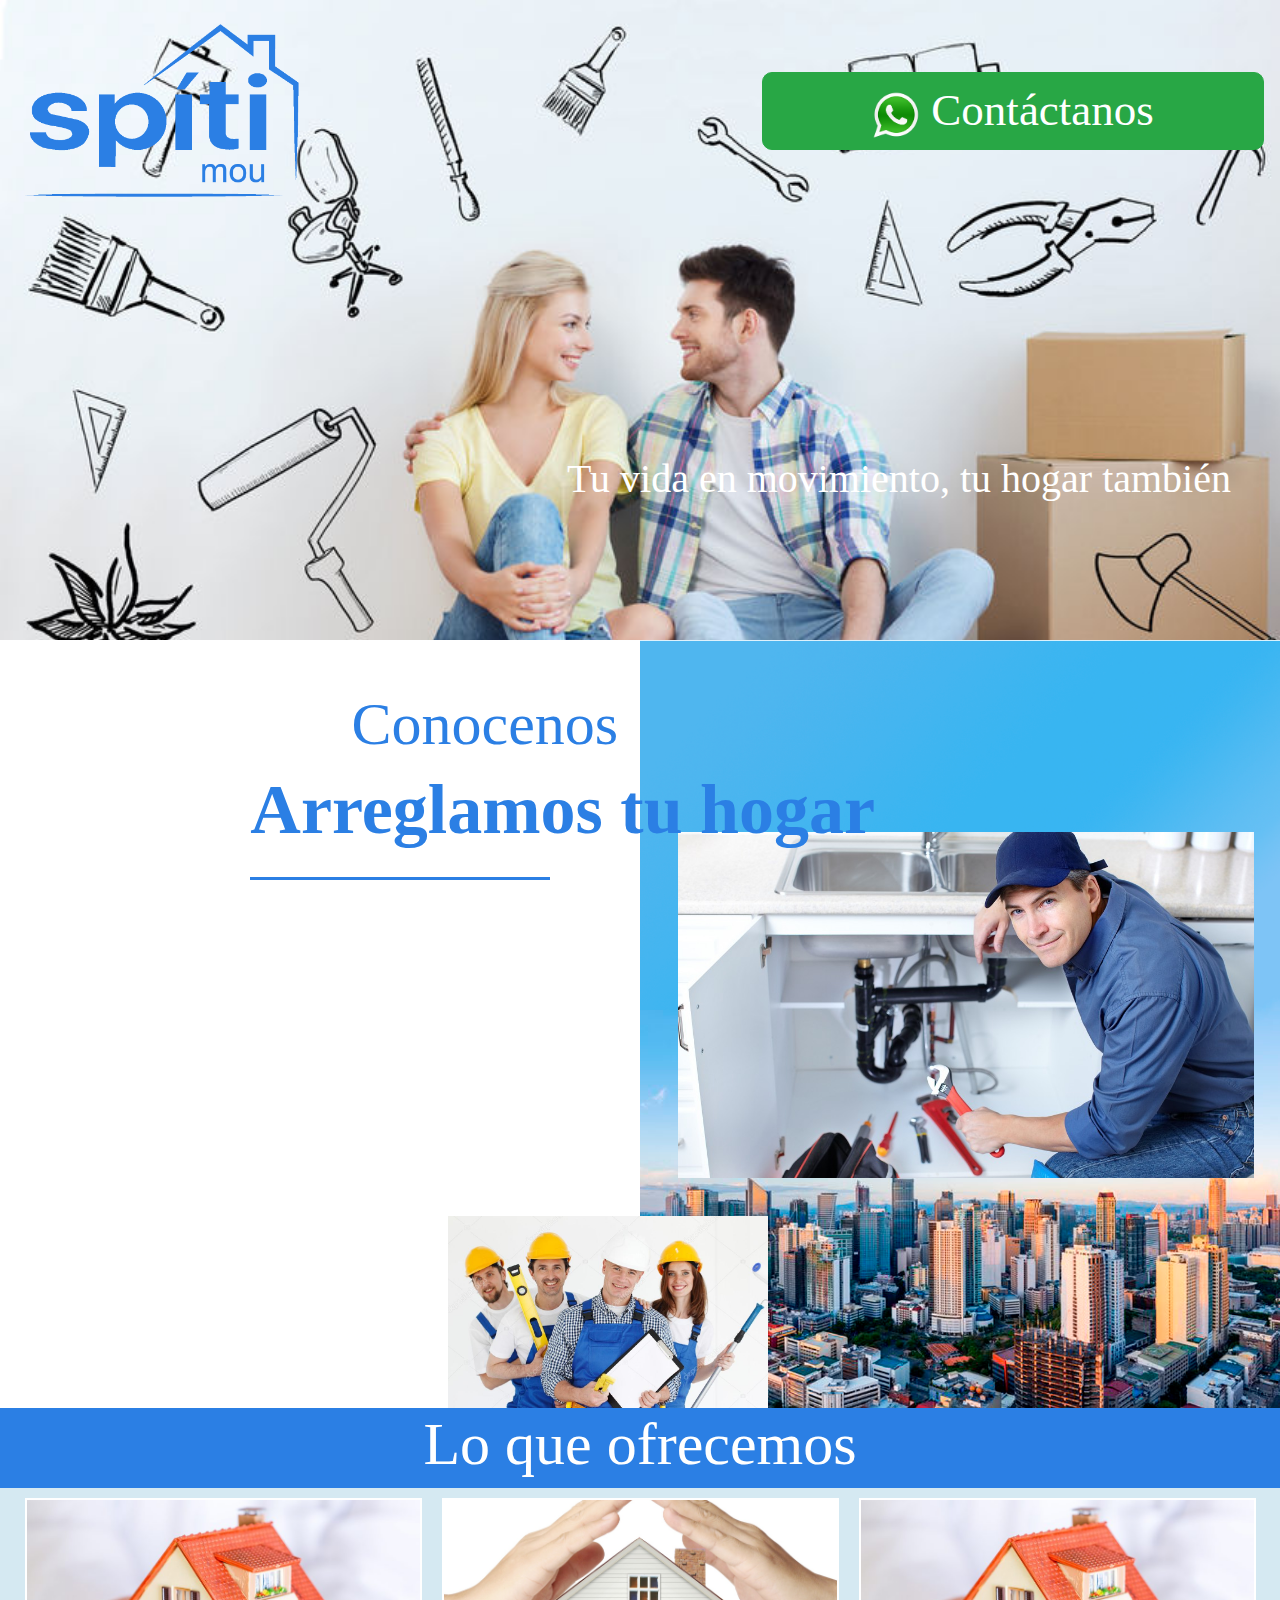
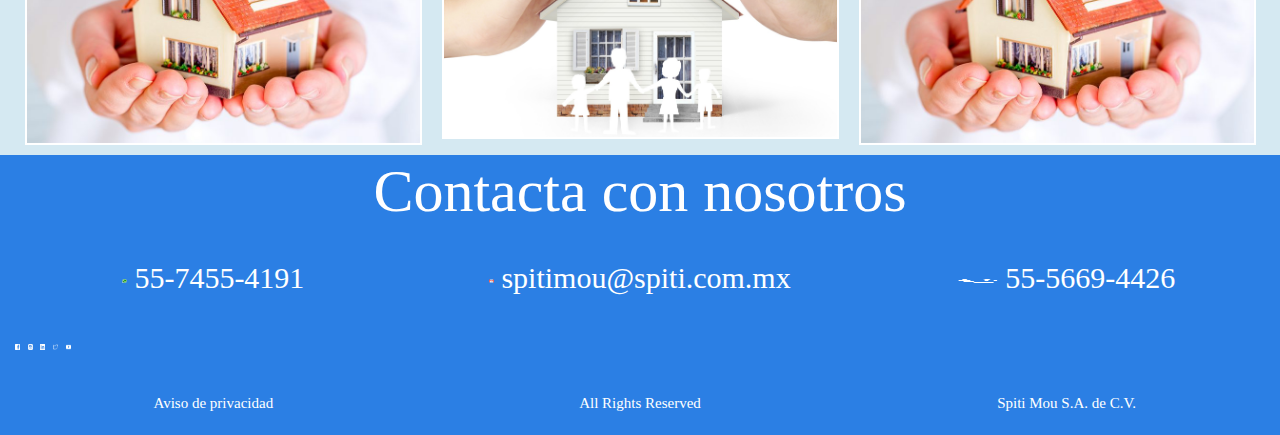
<file: index.html>
<!DOCTYPE html>
<html lang="es">
<head>

	<meta charset="UTF-8" />
	<meta name="viewport" content="width=device-width, user-scalable=no">
	<link href="https://fonts.googleapis.com/css?family=Anton" rel="stylesheet"> <!--letra del encabezado-->
	<link href="https://fonts.googleapis.com/icon?family=Material+Icons" rel="stylesheet"> <!--Iconos de google-->
	<link rel="stylesheet" type="text/css" href="slick/slick.css"/>
	<link rel="stylesheet" type="text/css" href="slick/slick-theme.css"/>
	<link rel="stylesheet" href="css/bootstrap.min.css">
	<link rel="stylesheet" type="text/css" href="css/xd.css"/>
	<link rel="stylesheet" type="text/css" href="css/slither_text.css">
	<title>Spiti</title>
</head>
<body>
	<section id="headerimage" class="container-fluid">
			<div id="" class="imagebox">
				<img src="img/Hogar.jpg" class="img-fluid imgp" alt="Responsive image">	
				<div class="image-overlay">
					<div class="row align-items-center justify-content-between">
						<div class="col-4 col-sm-3">
							<!--<img src="img/Hogar.jpg" class="img-fluid" alt="Responsive image">-->
							<img class="img-fluid" src="img/logo_azul.png">
						</div>
						<div class="col-8 col-sm-5">
							<button id="whatsapp" class="d-none d-lg-block btn-success btn btn-sm">
								<img src="img/whatsapplogo.png" style="width: 10%" class="img-fluid">
								Contáctanos
							</button>
							<button id="whatsapp" class="d-block d-lg-none btn-success btn btn-sm mobile">
								<img src="img/whatsapplogo.png" style="width: 10%" class="img-fluid">
								Contáctanos
							</button>
						</div>
					</div>
					<div class="row justify-content-end">
						<div class="col-auto pr-0 pr-lg-5">
							<h1 class="d-none d-lg-block header-text">Tu vida en movimiento, tu hogar también</h1>
							<h1 class="d-block d-lg-none mobile header-text">Tu vida en movimiento, tu hogar también</h1>
						</div>
					</div>
				</div>
			</div>
	</section>
	<section id="Conocenos" class="container-fluid p-5 d-none d-md-block">
		<div id="Conocenos-bg" class="d-none d-md-block"></div>
		<div id="conocenos-img-0" class="d-none d-md-block"></div>
		<div class="row justify-content-around p-0">
			<div class="col-1 col-xl-2"></div>
			<div class="col-4">
				<h2>Conocenos</h2>
			</div>
			<div class="col-7 col-lg-5 col-xl-4"></div>
		</div>
		<div class="row justify-content-around">
			<div class="col-2 d-none d-xl-block"></div>
			<div class="col-9 col-xl-7 d-none d-lg-block">
				<h3 class="subtitle textxl">Arreglamos tu hogar</h3>
				<div class="line-container">
					<div class="line-blue line"></div>
				</div>
			</div>
			<div class="col-9 d-block d-lg-none">
				<h3 class="textmd subtitle">Arreglamos tu hogar</h3>
				<div class="line-container">
					<div class="line-blue line"></div>
				</div>
			</div>
			<div class="col-1 col-xl-3"></div>
		</div>
		<div class="row mt-xl-5">
			<div class="col-6 col-lg-6 col-xl-7">
				<div class="content-slider">
				  <div class="slider">
				    <div class="mask">
				      <ul>
				        <li class="anim1">
				          <div class="textxl d-none d-xl-block">Lorem ipsum dolor sit amet, consectetur adipisicing elit. Aliquam, nulla?</div>
				          <div class="sourcexl d-none d-xl-block">- Misión</div>
				          <div class="textlg d-none d-lg-block d-xl-none">Lorem ipsum dolor sit amet, consectetur adipisicing elit. Aliquam, nulla?</div>
				          <div class="sourcelg d-none d-lg-block d-xl-none">- Misión</div>
				          <div class="textmd d-none d-md-block d-lg-none">Lorem ipsum dolor sit amet, consectetur adipisicing elit. Aliquam, nulla?</div>
				          <div class="sourcemd d-none d-md-block d-lg-none">- Misión</div>
				        </li>
				        <li class="anim2">
				          <div class="textxl d-none d-xl-block">Lorem ipsum dolor sit amet, consectetur adipisicing elit. Corporis, nam eius fugiat cumque animi mollitia!</div>
				          <div class="sourcexl d-none d-xl-block">- Visión</div>
				          <div class="textlg d-none d-lg-block d-xl-none">Lorem ipsum dolor sit amet, consectetur adipisicing elit. Aliquam, nulla?</div>
				          <div class="sourcelg  d-none d-lg-block d-xl-none">- Visión</div>
				          <div class="textmd d-none d-md-block d-lg-none">Lorem ipsum dolor sit amet, consectetur adipisicing elit. Aliquam, nulla?</div>
				          <div class="sourcemd d-none d-md-block d-lg-none">- Visión</div>
				        </li>
				        <li class="anim3">
				          <div class="textxl d-none d-xl-block">Lorem ipsum dolor sit amet, consectetur adipisicing elit. Corporis, nam eius fugiat cumque animi mollitia!</div>
				          <div class="sourcexl d-none d-xl-block">- Responsabilidad</div>
				          <div class="textlg d-none d-lg-block d-xl-none">Lorem ipsum dolor sit amet, consectetur adipisicing elit. Aliquam, nulla?</div>
				          <div class="sourcelg d-none d-lg-block d-xl-none">- Resposabilidad</div>
				          <div class="textmd d-none d-md-block d-lg-none">Lorem ipsum dolor sit amet, consectetur adipisicing elit. Aliquam, nulla?</div>
				          <div class="sourcemd d-none d-md-block d-lg-none">- Responsabilidad</div>
				        </li>
				        <li class="anim4">
				          <div class="textxl d-none d-xl-block">Lorem ipsum dolor sit amet, consectetur adipisicing elit. Corporis, nam eius fugiat cumque animi mollitia!</div>
				          <div class="sourcexl d-none d-xl-block">- Puntualidad</div>
				          <div class="textlg d-none d-lg-block d-xl-none">Lorem ipsum dolor sit amet, consectetur adipisicing elit. Aliquam, nulla?</div>
				          <div class="sourcelg d-none d-lg-block d-xl-none">- Puntualidad</div>
				          <div class="textmd d-none d-md-block d-lg-none">Lorem ipsum dolor sit amet, consectetur adipisicing elit. Aliquam, nulla?</div>
				          <div class="sourcemd d-none d-md-block d-lg-none">- Puntualidad</div>
				        </li>
				        <li class="anim5">
				          <div class="textxl d-none d-xl-block">Lorem ipsum dolor sit amet, consectetur adipisicing elit. Corporis, nam eius fugiat cumque animi mollitia!</div>
				          <div class="sourcexl d-none d-xl-block">- Honestidad</div>
				          <div class="textlg d-none d-lg-block d-xl-none">Lorem ipsum dolor sit amet, consectetur adipisicing elit. Aliquam, nulla?</div>
				          <div class="sourcelg d-none d-lg-block d-xl-none">- Honestidad</div>
				          <div class="textmd d-none d-md-block d-lg-none">Lorem ipsum dolor sit amet, consectetur adipisicing elit. Aliquam, nulla?</div>
				          <div class="sourcemd d-none d-md-block d-lg-none">- Misión</div>
				        </li>
				      </ul>
				    </div>
				  </div>
				</div>
			</div>
		</div>
		<div id="conocenos-img-1"></div>
	</section>
	<div id="bg-mobile" class="d-block d-md-none">
		<section id="Conocenos-mobile" class="container-fluid">
			<!--div id="Conocenos-bg-mobile"></div-->
			<div class="row justify-content-center line-blue">
				<div class="col-auto title-white"><h2>Conocenos</h2></div>
			</div>
			<div class="row">
				<div class="col-9">
					<h3 class="textmd subtitle-white">Arreglamos tu hogar</h3>
					<div class="line-container-mobile">
						<div class="line-blue line"></div>
					</div>
				</div>
			</div>
			<div class="row justify-content-around">
				<div class="col-7">
					<div class="content-slider" style="height: 150px">
					  <div class="slider mt-3">
					    <div class="mask-mobile">
					      <ul>
					        <li class="anim1">
					          <div class="textsm">Lorem ipsum dolor sit amet, consectetur adipisicing elit. Aliquam, nulla?</div>
					          <div class="sourcesm">- Misión</div>
					        </li>
					        <li class="anim2">
					          <div class="textsm">Lorem ipsum dolor sit amet, consectetur adipisicing elit. Corporis, nam eius fugiat cumque animi mollitia!</div>
					          <div class="sourcesm">- Visión</div>
					        </li>
					        <li class="anim3">
					          <div class="textsm">Lorem ipsum dolor sit amet, consectetur adipisicing elit. Corporis, nam eius fugiat cumque animi mollitia!</div>
					          <div class="sourcesm">- Responsabilidad</div>
					        </li>
					        <li class="anim4">
					          <div class="textsm">Lorem ipsum dolor sit amet, consectetur adipisicing elit. Corporis, nam eius fugiat cumque animi mollitia!</div>
					          <div class="sourcesm">- Puntualidad</div>
					        </li>
					        <li class="anim5">
					          <div class="textsm">Lorem ipsum dolor sit amet, consectetur adipisicing elit. Corporis, nam eius fugiat cumque animi mollitia!</div>
					          <div class="sourcesm">- Honestidad</div>
					        </li>
					      </ul>
					    </div>
					  </div>
					</div>
				</div>
				<div class="col-5">
					<img src="img/plomero.jpg" class="img-fluid">
				</div>
			</div>
		</section>
		<section id="servicios-mobile" class="container-fluid d-block d-md-none">
			<div class="row justify-content-center line-blue">
				<h2 class="col-auto">Lo que ofrecemos</h2>
			</div>
			<div class="row justify-content-center">
				<div class="your-class col-12">
					   	<div><img class="slick-current " src="img/h1.jpg"></div>
		    				<div><img src="img/h2.jpg"></div>
		   					<div><img src="img/h1.jpg"></div>
		   					<div><img src="img/h2.jpg"></div>
		   					<div><img src="img/h1.jpg"></div>
		   					<div><img src="img/h2.jpg"></div>
				</div>
			</div>
		</section>
	</div>
	<section id="servicios" class="container-fluid d-none d-md-block color">
		<div class="row justify-content-center line-blue">
			<h2 class="col-auto">Lo que ofrecemos</h2>
		</div>
		<div class="row justify-content-center">
			<div class="your-class col-12">
			   	<div><img class="slick-current " src="img/h1.jpg"></div>
				<div><img src="img/h2.jpg"></div>
				<div><img src="img/h1.jpg"></div>
				<div><img src="img/h2.jpg"></div>
				<div><img src="img/h1.jpg"></div>
				<div><img src="img/h2.jpg"></div>
			</div>
		</div>
	</section>
	<footer id="footer-desktop" class="container-fluid line-blue">
		<div class="row justify-content-center line-blue">
			<div class="col-auto"><h2>Contacta con nosotros</h2></div>
		</div>
		<div class="row justify-content-center">
			<div class="col-4">
				<img src="img/whatsapplogo.png" class="img-fluid">
				55-7455-4191
			</div>
			<div class="col-4">
				<img src="img/gmail.png" class="img-fluid">
				spitimou@spiti.com.mx
			</div>
			<div class="col-4">
				<img src="img/telephone.png" width="10%" class="img-fluid">
				55-5669-4426
			</div>
		</div>
		<div class="row justify-content-start text-left">
			<div class="col-5">
				<img src="img/facebook-logo.png" class="img-fluid">
				<img src="img/instagram.png" class="img-fluid">
				<img src="img/linkedin-logo.png" class="img-fluid">
				<img src="img/twitter.png" class="img-fluid">
				<img src="img/youtube.png" class="img-fluid">
			</div>
		</div>
		<div class="row justify-content-around textsm">
			<div class="col-3">
				Aviso de privacidad
			</div>
			<div class="col-3">All Rights Reserved</div>
			<div class="col-3">Spiti Mou S.A. de C.V.</div>
		</div>
	</footer>
	<script src="js/jquery-3.2.1.min.js"></script>
	<script type="text/javascript" src="slick/slick.min.js" charset="utf-8"></script>
	<script type="text/javascript" src="js/prubea.js"></script>
	<script src="js/popper.min.js"></script>
	<script src="js/bootstrap.min.js"></script>
	
</body>
</html>
</file>
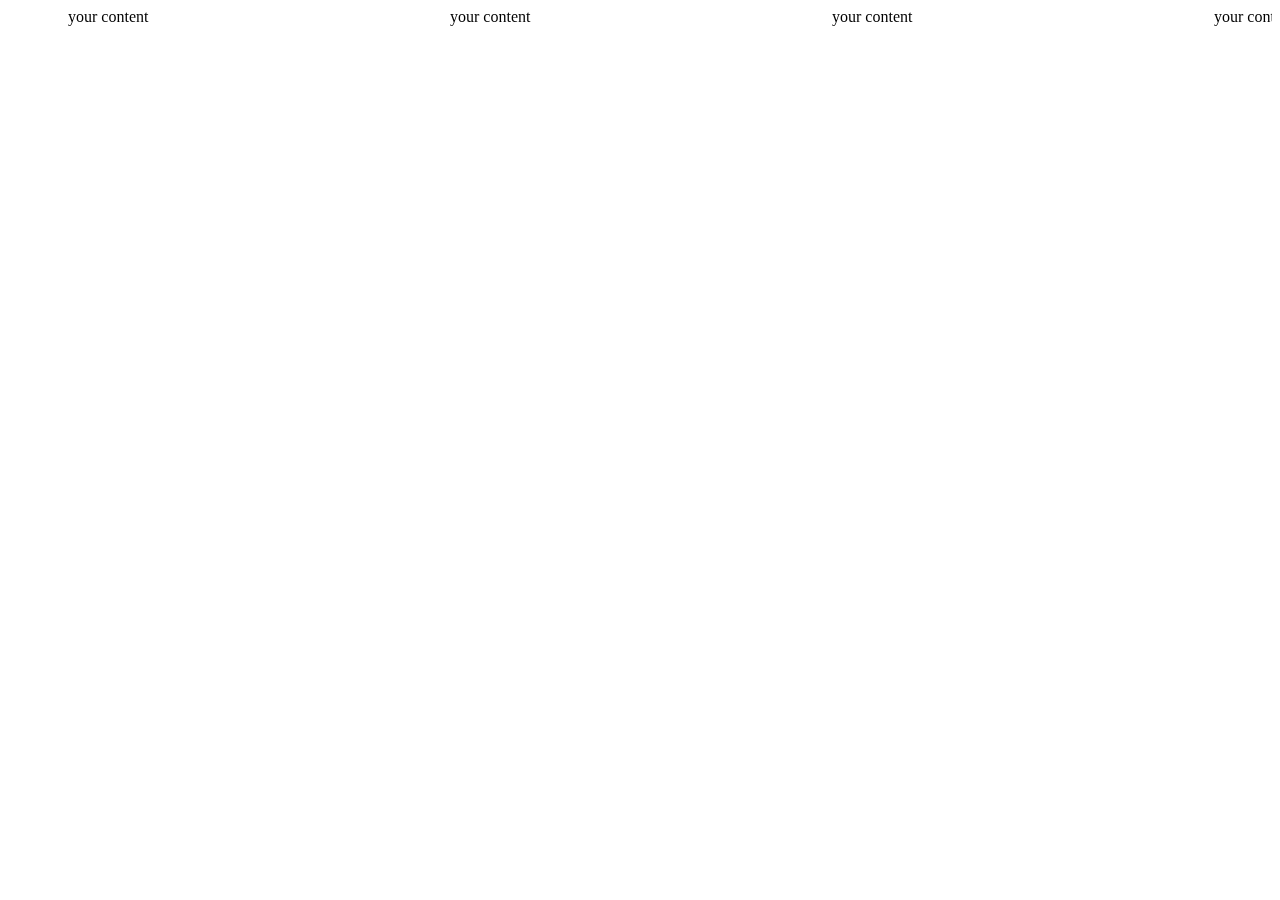
<file: prueba1.html>
<html>
  <head>
    <meta charset="UTF-8">
  <title>My Now Amazing Webpage</title>
  <link rel="stylesheet" type="text/css" href="slick/slick.css"/>
  <link rel="stylesheet" type="text/css" href="slick/slick-theme.css"/>
  </head>
  <body>

  <div class="center">
    <div>your content</div>
    <div>your content</div>
    <div>your content</div>
    <div>your content</div>
    <div>your content</div>
    <div>your content</div>
  </div>

  <script src="js/jquery-3.2.1.min.js"></script>
  <script type="text/javascript" src="slick/slick.min.js" charset="utf-8"></script>

  <script type="text/javascript">
    $(document).ready(function(){
        $('.center').slick({
  centerMode: true,
  centerPadding: '60px',
  slidesToShow: 3,
  responsive: [
    {
      breakpoint: 768,
      settings: {
        arrows: false,
        centerMode: true,
        centerPadding: '40px',
        slidesToShow: 3
      }
    },
    {
      breakpoint: 480,
      settings: {
        arrows: false,
        centerMode: true,
        centerPadding: '40px',
        slidesToShow: 1
      }
    }
  ]
});
  
    });
  </script>

  </body>
</html>
</file>
<file: css/xd.css>
* {
  font-family: Segoe UI;
}

body {
  background-color: #FFFFFF;
}

#headerimage {
  position: relative;
  width: 100%;
  height: 50vw;
  overflow: hidden;
  display: flex;
}


.color{
	background-color: rgb(213, 233, 242);
}

.P1{
	background-image: url("../img/Hogar.jpg");
}

.imgp{
	height: 100%;
	width: 100%;
}

.slick-slide{
  margin:10px;
  background-color: #e74c3c;
}
.slick-slide img{
  width:100%;
  border: 2px solid #fff;
}

.imagebox {
  position: absolute;
  top: 0;
  right: 0;
  left: 0;
  opacity: 1;
  width: 100%;
  max-height: 1080px;
}

.image-overlay {
  position: absolute;
  top: 0;
  right: 0;
  bottom: 0;
  left: 0;
  opacity: 1;
  transition: opacity 0.3s ease;
  padding: 1em;
}

.imgp{
	width: 100%;
	height: 100%;
}

div.image-overlay > div.row:first-child {
  margin-bottom: 20%;
}

div.image-overlay .row h1 {
  color: #FFFFFF;
}

.whatsapp {
  background-color: #31B646;
  font-size: 40px;
  border-radius: 10px;
  color: white;
  padding: 5px;
}

section#Conocenos {
  position: relative;
  height: 60vw;
}

section#Conocenos div#conocenos-img-1 {
  background-image: url(../img/equipo_trabajo.jpg);
  background-size: cover;
  background-position: 50%;
  background-repeat: no-repeat;
  position: absolute;
  overflow: hidden;
  top: 75%;
  left: 35%;
  width: 25%;
  height: 25%;
}

div#bg-mobile {
  background-image: url(../img/fondo_edificios.png);
  background-position: bottom;
  background-size: cover;
}

section#Conocenos div#conocenos-img-0 {
  background-image: url(../img/plomero.jpg);
  background-size: cover;
  background-position: 50%;
  background-repeat: no-repeat;
  position: absolute;
  overflow: hidden;
  top: 25%;
  left: 53%;
  width: 45%;
  height: 45%;
}

section#Conocenos-mobile div#conocenos-img-0-mobile {
  background-image: url(../img/plomero.jpg);
  background-size: cover;
  background-position: 50%;
  background-repeat: no-repeat;
  position: absolute;
  overflow: hidden;
  top: 29%;
  right: 5%;
  width: 60%;
  height: 20%;
}

section#Conocenos div#Conocenos-bg {
  background-image: url(../img/fondo_edificios.png);
  background-size: cover;
  background-position: 50%;
  background-repeat: no-repeat;
  position: absolute;
  overflow: hidden;
  top: 0;
  left: 50%;
  width: 50%;
  height: 100%;
}

section#Conocenos-mobile div#Conocenos-bg-mobile {
  background-image: url(../img/fondo_edificios.png);
  background-size: cover;
  background-position: 50%;
  background-repeat: no-repeat;
  position: absolute;
  overflow: hidden;
  left: 0;
  width: 100%;
  height: 100%;
}

div.image-overlay h1.mobile {
  font-size: 15px;
}

div.image-overlay button {
  border-radius: 10px;
  font-size: 45px;
}

div.image-overlay button.mobile {
  font-size: 15px;
}

section#Conocenos h2, section#servicios h2, footer h2{
  font-size: 60px;
}

section#servicios h2, footer#footer-desktop h2{
  color: #FFFFFF;
}

footer#footer-desktop {
  font-size: 30px;
  color: white;
  text-align: center;
}

footer#footer-desktop .row {
  padding-bottom: 20px;
}

footer#footer-desktop img {
  max-width: 10%;
  max-height: 10%;
}

section#Conocenos h2 {
  color: #2B7FE4;
}

section#servicios h2.servicios-mobile {
  color: #FFFFFF;
  font-size: 30px;
}

section#Conocenos-mobile h2, section#servicios-mobile h2 {
  color: #FFFFFF;
  font-size: 30px;
}
section#Conocenos h3.textxl{
  font-weight: bold;
  font-size: 70px;
}

section#Conocenos h3.textmd{
  font-weight: bold;
  font-size: 40px;
}

section#Conocenos > div:nth-child(3) {
  padding-top: 5%;
}

section#Conocenos > div.row {
  padding-bottom: 0px;
}

h3.subtitle {
  color: #2B7FE4;
}

h3.subtitle-white {
  color: #FFFFFF;
}

.line-blue {
  background-color: #2B7FE4;
}

.line {
  position: absolute;
  top: 0;
  left: 0;
  right: 0;
  bottom: 0;
}

.line-container {
  position: relative;
  margin: 1.98vw 0 0;
  width: 300px;
  height: 3px;
  overflow: hidden;
}

.line-container-mobile {
  position: relative;
  margin: 1.98vw 0 0;
  width: 100px;
  height: 3px;
  overflow: hidden;
}

.textxl {
  font-size: 40px;
}

.sourcexl {
  font-size: 30px;
}

.textlg {
  font-size: 30px;
}

.sourcelg {
  font-size: 20px;
}

.textmd {
  font-size: 20px;
}

.sourcemd {
  font-size: 15px;
}

.textsm {
  font-size: 15px;
}

.sourcesm {
  font-size: 10px;
}

.slider {
  width: auto !important;
}

.slider li {
  width: auto !important;
}
</file>
<file: css/slither_text.css>
html,
body {
  font-family: 'Droid Serif', serif;
}

.content-slider h1 {
  font-size: 60px;
  text-align: center;
}

.content-slider {
  width: 100%;
  height: 250px;
}

.slider {
  height: 250px;
  width: 680px;
  margin: 40px auto 0;
  overflow: visible;
  position: relative;
}



.mask {
  overflow: hidden;
  height: 250px;
}

.mask-mobile {
  overflow: hidden;
  height: 150px;
}

.slider ul {
  margin: 0;
  padding: 0;
  position: relative;
}

.slider li {
  width: 680px;
  height: 320px;
  position: absolute;
  top: -325px;
  list-style: none;
}

.slider .quote {
  font-size: 40px;
  font-style: italic;
}

.slider .source {
  font-size: 20px;
  text-align: right;
}

.slider li.anim1 {
  -moz-animation: cycle 15s linear infinite;
  -webkit-animation: cycle 15s linear infinite;
  animation: cycle 15s linear infinite;
}

.slider li.anim2 {
  -moz-animation: cycle2 15s linear infinite;
  -webkit-animation: cycle2 15s linear infinite;
  animation: cycle2 15s linear infinite;
}

.slider li.anim3 {
  -moz-animation: cycle3 15s linear infinite;
  -webkit-animation: cycle3 15s linear infinite;
  animation: cycle3 15s linear infinite;
}

.slider li.anim4 {
  -moz-animation: cycle4 15s linear infinite;
  -webkit-animation: cycle4 15s linear infinite;
  animation: cycle4 15s linear infinite;
}

.slider li.anim5 {
  -moz-animation: cycle5 15s linear infinite;
  -webkit-animation: cycle5 15s linear infinite;
  animation: cycle5 15s linear infinite;
}

.slider:hover li {
  -moz-animation-play-state: paused;
  -webkit-animation-play-state: paused;
  animation-play-state: paused;
}

@-moz-keyframes cycle {
  0% {
    top: 0px;
  }
  4% {
    top: 0px;
  }
  16% {
    top: 0px;
    opacity: 1;
    z-index: 0;
  }
  20% {
    top: 325px;
    opacity: 0;
    z-index: 0;
  }
  21% {
    top: -325px;
    opacity: 0;
    z-index: -1;
  }
  92% {
    top: -325px;
    opacity: 0;
    z-index: 0;
  }
  96% {
    top: -325px;
    opacity: 0;
  }
  100% {
    top: 0px;
    opacity: 1;
  }
}

@-moz-keyframes cycle2 {
  0% {
    top: -325px;
    opacity: 0;
  }
  16% {
    top: -325px;
    opacity: 0;
  }
  20% {
    top: 0px;
    opacity: 1;
  }
  24% {
    top: 0px;
    opacity: 1;
  }
  36% {
    top: 0px;
    opacity: 1;
    z-index: 0;
  }
  40% {
    top: 325px;
    opacity: 0;
    z-index: 0;
  }
  41% {
    top: -325px;
    opacity: 0;
    z-index: -1;
  }
  100% {
    top: -325px;
    opacity: 0;
    z-index: -1;
  }
}

@-moz-keyframes cycle3 {
  0% {
    top: -325px;
    opacity: 0;
  }
  36% {
    top: -325px;
    opacity: 0;
  }
  40% {
    top: 0px;
    opacity: 1;
  }
  44% {
    top: 0px;
    opacity: 1;
  }
  56% {
    top: 0px;
    opacity: 1;
  }
  60% {
    top: 325px;
    opacity: 0;
    z-index: 0;
  }
  61% {
    top: -325px;
    opacity: 0;
    z-index: -1;
  }
  100% {
    top: -325px;
    opacity: 0;
    z-index: -1;
  }
}

@-moz-keyframes cycle4 {
  0% {
    top: -325px;
    opacity: 0;
  }
  56% {
    top: -325px;
    opacity: 0;
  }
  60% {
    top: 0px;
    opacity: 1;
  }
  64% {
    top: 0px;
    opacity: 1;
  }
  76% {
    top: 0px;
    opacity: 1;
    z-index: 0;
  }
  80% {
    top: 325px;
    opacity: 0;
    z-index: 0;
  }
  81% {
    top: -325px;
    opacity: 0;
    z-index: -1;
  }
  100% {
    top: -325px;
    opacity: 0;
    z-index: -1;
  }
}

@-moz-keyframes cycle5 {
  0% {
    top: -325px;
    opacity: 0;
  }
  76% {
    top: -325px;
    opacity: 0;
  }
  80% {
    top: 0px;
    opacity: 1;
  }
  84% {
    top: 0px;
    opacity: 1;
  }
  96% {
    top: 0px;
    opacity: 1;
    z-index: 0;
  }
  100% {
    top: 325px;
    opacity: 0;
    z-index: 0;
  }
}

@-webkit-keyframes cycle {
  0% {
    top: 0px;
  }
  4% {
    top: 0px;
  }
  16% {
    top: 0px;
    opacity: 1;
    z-index: 0;
  }
  20% {
    top: 325px;
    opacity: 0;
    z-index: 0;
  }
  21% {
    top: -325px;
    opacity: 0;
    z-index: -1;
  }
  50% {
    top: -325px;
    opacity: 0;
    z-index: -1;
  }
  92% {
    top: -325px;
    opacity: 0;
    z-index: 0;
  }
  96% {
    top: -325px;
    opacity: 0;
  }
  100% {
    top: 0px;
    opacity: 1;
  }
}

@-webkit-keyframes cycle2 {
  0% {
    top: -325px;
    opacity: 0;
  }
  16% {
    top: -325px;
    opacity: 0;
  }
  20% {
    top: 0px;
    opacity: 1;
  }
  24% {
    top: 0px;
    opacity: 1;
  }
  36% {
    top: 0px;
    opacity: 1;
    z-index: 0;
  }
  40% {
    top: 325px;
    opacity: 0;
    z-index: 0;
  }
  41% {
    top: -325px;
    opacity: 0;
    z-index: -1;
  }
  100% {
    top: -325px;
    opacity: 0;
    z-index: -1;
  }
}

@-webkit-keyframes cycle3 {
  0% {
    top: -325px;
    opacity: 0;
  }
  36% {
    top: -325px;
    opacity: 0;
  }
  40% {
    top: 0px;
    opacity: 1;
  }
  44% {
    top: 0px;
    opacity: 1;
  }
  56% {
    top: 0px;
    opacity: 1;
    z-index: 0;
  }
  60% {
    top: 325px;
    opacity: 0;
    z-index: 0;
  }
  61% {
    top: -325px;
    opacity: 0;
    z-index: -1;
  }
  100% {
    top: -325px;
    opacity: 0;
    z-index: -1;
  }
}

@-webkit-keyframes cycle4 {
  0% {
    top: -325px;
    opacity: 0;
  }
  56% {
    top: -325px;
    opacity: 0;
  }
  60% {
    top: 0px;
    opacity: 1;
  }
  64% {
    top: 0px;
    opacity: 1;
  }
  76% {
    top: 0px;
    opacity: 1;
    z-index: 0;
  }
  80% {
    top: 325px;
    opacity: 0;
    z-index: 0;
  }
  81% {
    top: -325px;
    opacity: 0;
    z-index: -1;
  }
  100% {
    top: -325px;
    opacity: 0;
    z-index: -1;
  }
}

@-webkit-keyframes cycle5 {
  0% {
    top: -325px;
    opacity: 0;
  }
  76% {
    top: -325px;
    opacity: 0;
  }
  80% {
    top: 0px;
    opacity: 1;
  }
  84% {
    top: 0px;
    opacity: 1;
  }
  96% {
    top: 0px;
    opacity: 1;
    z-index: 0;
  }
  100% {
    top: 325px;
    opacity: 0;
    z-index: 0;
  }
}
</file>
